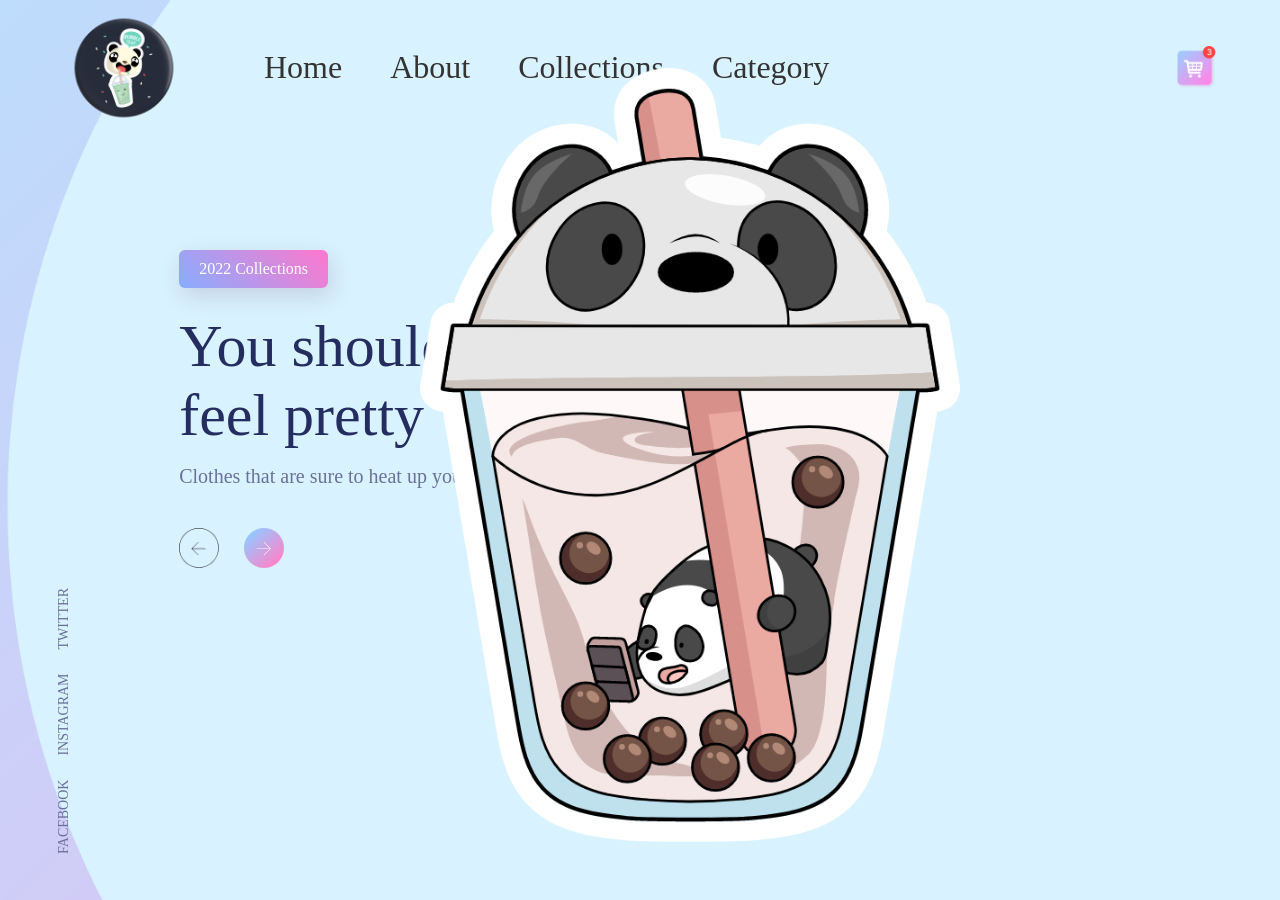
<file: index.html>
<!DOCTYPE html>
<html lang="en">
    <head>
        <meta charset="UTF-8">
        <title>Simple Website</title>
        <link rel="stylesheet" href="style.css">
    </head>
    <body>
        <div class="container">
            <div class="navbar">
                <img src="Images/logo.png" class="logo">
                    <nav>
                        <ul>
                            <li><a href="">Home</a></li>
                            <li><a href="">About</a></li>
                            <li><a href="">Collections</a></li>
                            <li><a href="">Category</a></li>
                        </ul>
                    </nav>
                <img src="Images/cart.png" class="cart">
            </div>
            <div class="content">
                <a href="" class="btn">2022 Collections</a>
                <h1>You should always<br>feel pretty</h1>
                <p>Clothes that are sure to heat up your winter.</p>
                <div class="arrow-icons">
                    <img src="Images/back-arrow.png">
                    <img src="Images/next-arrow.png">
                </div>
            </div>
            <img src="Images/img.png" class="feature-img">
            <div class="social-links">
                <a href="">FACEBOOK</a>
                <a href="">INSTAGRAM</a>
                <a href="">TWITTER</a>
            </div>
        </div>
    </body>
</html>
</file>
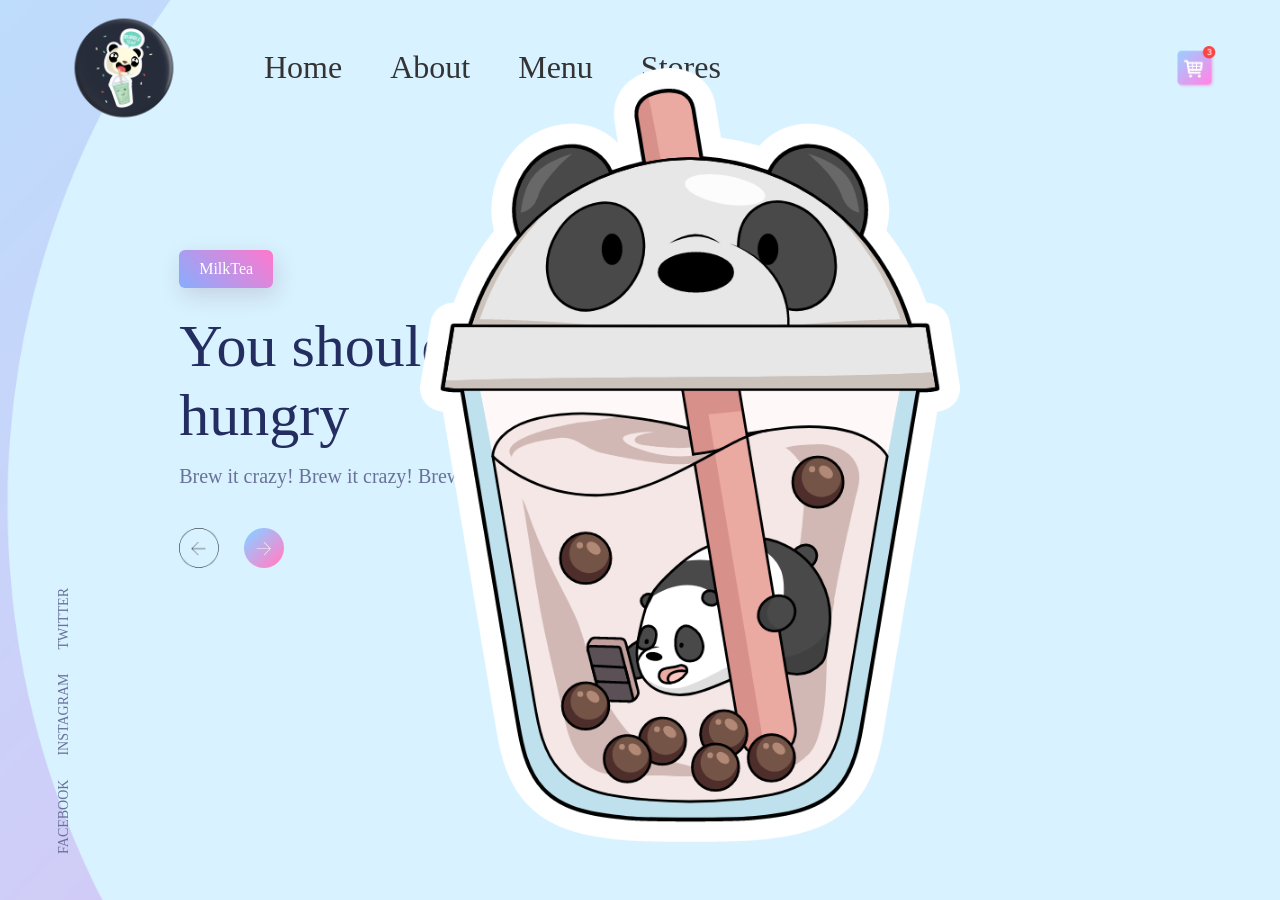
<file: home.html>
<!DOCTYPE html>
<html lang="en">
    <head>
        <meta charset="UTF-8">
        <title>Simple Website</title>
        <link rel="stylesheet" href="style.css">
    </head>
    <body>
        <div class="container">
            <div class="navbar">
                <img src="Images/logo.png" class="logo">
                    <nav>
                        <ul>
                            <li><a href="">Home</a></li>
                            <li><a href="">About</a></li>
                            <li><a href="">Menu</a></li>
                            <li><a href="">Stores</a></li>
                        </ul>
                    </nav>
                <img src="Images/cart.png" class="cart">
            </div>
            <div class="content">
                <a href="" class="btn">MilkTea</a>
                <h1>You should always<br>hungry</h1>
                <p>Brew it crazy! Brew it crazy! Brew it crazy!
                </p>
                <div class="arrow-icons">
                    <img src="Images/back-arrow.png">
                    <img src="Images/next-arrow.png">
                </div>
            </div>
            <img src="Images/img.png" class="feature-img">
            <div class="social-links">
                <a href="">FACEBOOK</a>
                <a href="">INSTAGRAM</a>
                <a href="">TWITTER</a>
            </div>
        </div>
    </body>
</html>
</file>
<file: style.css>
*{
    margin: 0;
    padding: 0;
}

.container{
    height: 100vh;
    width: 100%;
    background-image: url(Images/background.png);
    background-position: center;
    background-size: cover;
    padding-left: 5%;
    padding-right: 5%;
    box-sizing: border-box;
    position: relative;
}

.navbar{
    width: 100%;
    height: 15vh;
    margin: auto;
    display: flex;
    align-items: center;
    font-size: 32px;
}



.logo{
    width: 120px;
    cursor: pointer;
    animation: spinner 2s infinite linear;
}
@keyframes spinner {
    to{
        transform: rotate(360deg);
    }
}

.cart{
    width: 40px;
    cursor: pointer;
}

nav{
    flex: 1;
    padding-left: 60px;
}

nav ul li{
    display: inline-block;
    list-style: none;
    margin: 0px 20px;
}

nav ul li a{
    text-decoration: none;
    color: #333;
}

.content h1{
    font-size: 60px;
    font-weight: 100;
    margin-top: 24px;
    margin-bottom: 15px;
    color: #232d60;
}

.content p{
    font-size: 20px;
    color: #6a7199;
}

.content{
    margin-left: 10%;
    margin-top: 10%;
}

.content .btn{
    display: inline-block;
    background: linear-gradient(45deg, #87adfe, #ff77cd);
    border-radius: 6px;
    padding: 10px 20px;
    box-sizing: border-box;
    text-decoration: none;
    color: #fff;
    box-shadow: 3px 8px 22px rgba(94, 28, 68, 0.15);
}

.arrow-icons{
    margin-top: 40px;
    display: flex;
}

.arrow-icons img{
    width: 40px;
    margin-right: 25px;
}

.feature-img{
    height: 90%;
    position: absolute;
    bottom: 40px;
    right: 320px;
}

.social-links{
    transform: rotate(-90deg);
    position: absolute;
    left: -80px;
    bottom: 180px;
}

.social-links a{
    text-decoration: none;
    color: #6a7199;
    padding-right: 20px;
    font-size: 14px;
}
</file>
